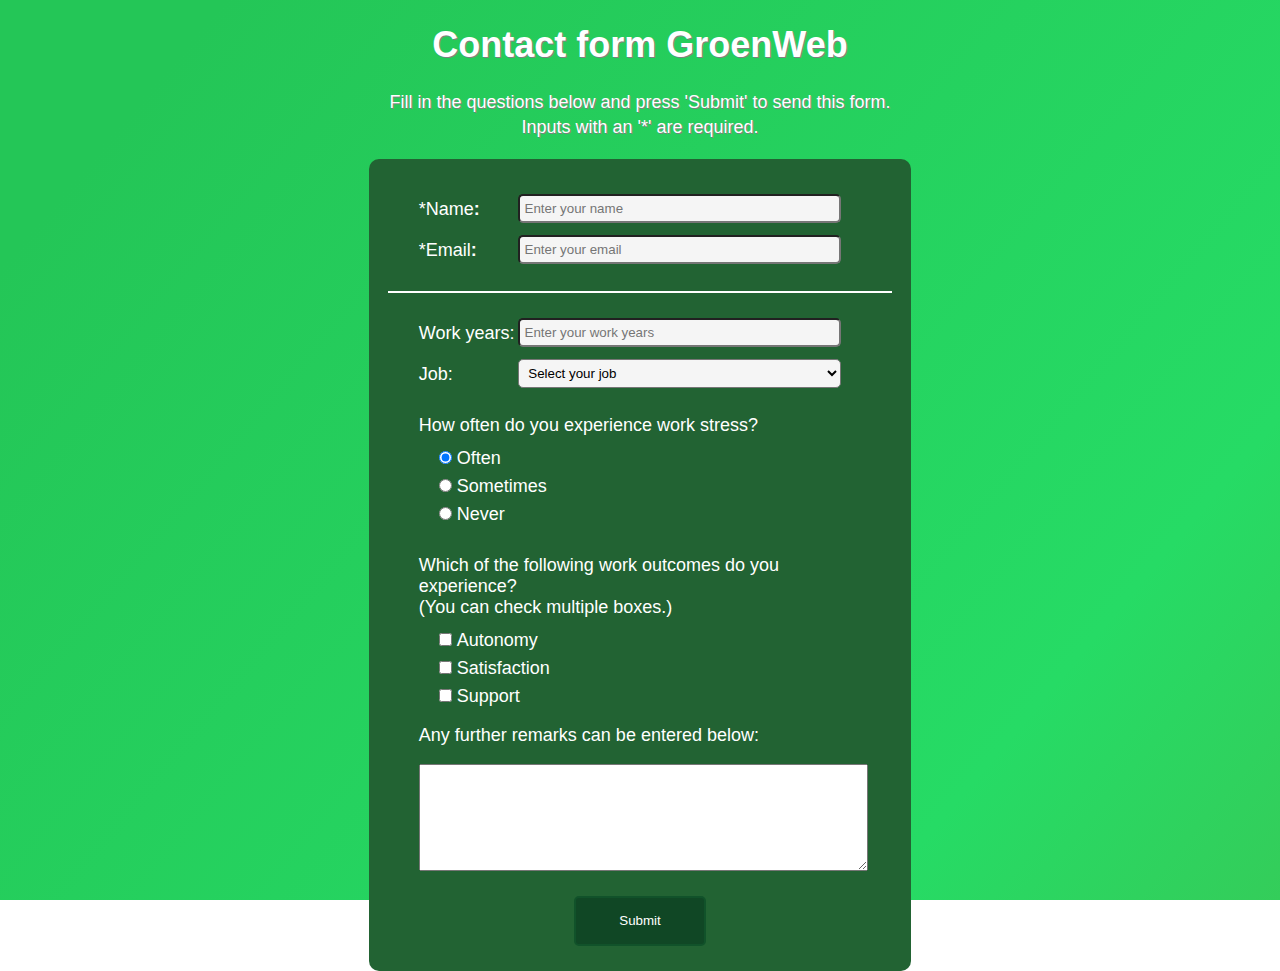
<file: contact_form.html>
<!DOCTYPE html>

<html>

<head>
    <Title>Contact form</title>
    
    <meta charset="UTF-8">
    <meta name="viewport" content="width=device-width, initial-scale=1.0">
  
    <link rel="stylesheet" href="form_styles.css">
</head>
  
  <body>
      <?php include('email.php') ?>
    <header class="header">
      <h1 id="title">Contact form GroenWeb</h1>
      <p id="description">Fill in the questions below and press 'Submit' to send this form. <br> Inputs with an '*' are required.
    </header>
    <form id="survey-form" method="post" name="myemailform" action="email.php">
      <div class="form-group">
      <label id="name-label" for="name">*Name<b>:</b></label>
      <input type="text" id="name" class="input" placeholder="Enter your name" required>
      </div>
      <div class="form-group">
        <label id="email-label" for="email">*Email<b>:</b></label>
        <input type="email" id="email" class="input" placeholder="Enter your email" required>
      </div>
      <hr id="divide-line">
      <div class="form-group">
        <label id="number-label" for="number">Work years:</label>
        <input type="number" id="number" class="input" placeholder="Enter your work years" min="0" max="99">
        </div>
      <div class="form-group">
        <label id="job-label" for="job">Job:</label>
        <select id="dropdown" class="dropdown" name="job">
          <option disabled selected value>Select your job</option>
          <option value="hr">HR</option>
          <option value="management">Management</option>
          <option value="physical-work">Physical work</option>  
        </select>  
      </div>
       
      <div class="form-group">
        <p class="section-description">How often do you experience work stress?</p>
        <label class="radio-full">
          <input type="radio" value="often" name="work-stress" class="input-radio" checked>Often</label><br>
        <label class="radio-full">
          <input type="radio" value="sometimes" name="work-stress" class="input-radio">Sometimes</label><br>
        <label class="radio-full">
          <input type="radio" value="never" name="work-stress" class="input-radio">Never</label>
        </div>
      
      <div class="form-group">
        <p class="section-description">Which of the following work outcomes do you experience? <br> (You can check multiple boxes.)</p>
        <label class="radio-full">
          <input type="checkbox" value="autonomy" name="outcomes" class="input-radio">Autonomy</label><br>
       <label class="radio-full">
          <input type="checkbox" value="satisfaction" name="outcomes" class="input-radio">Satisfaction</label><br>
        <label class="radio-full">
          <input type="checkbox" value="Support" name="outcomes" class="input-radio">Support</label>
        
        <div class="form-group">
          <p class="section-desription">Any further remarks can be entered below:</p>
          <textarea id="comments" class="commentsarea" name="comment" placeholder="Enter your comments here...">
          </textarea>
        </div>
        
        <div style="text-align: center";>
          <button "submit" id="submit" onClick="submit">Submit</button>
        </div>
    </form>

</body>

</html>
</file>
<file: form_styles.css>
html {
    position: static;
    width: 100%;
    height: 100%;
    box-sizing: border-box;
    text-align: center;
    font-family: 'Trebuchet MS', Helvetica;
    font-size: 18px;
    background: rgb(36,198,87);
    background: linear-gradient(130deg, rgba(36,198,87,1) 11%, rgba(38,219,101,1) 80%, rgba(52,205,90,1) 100%);
    background-repeat: no-repeat;
    background-size: cover;
    background-position: center;
    background-attachment: fixed;
    color: white;
  }
  
  header {
    text-shadow: 1px 1px grey;
  }
  
  #description {
    line-height: 1.4;
  }
  
  .input {
    background-color: #F5F5F5;
    text-align: left;
    padding: 5px;
    margin: 0px 20px 0px 0px;
    border-radius: 5px;
    width: 80%;
    float: right;
    position: relative;
    bottom: 5px;
  }
  
  @media (max-width: 1880px) {
    .input {
      width: 75%;
    }
  }
  
  @media (max-width: 1520px) {
    .input {
      width: 70%;
    }
    
  }@media (max-width: 1270px) {
    .input {
      width: 60%;
    }
  }
  
  .dropdown {
    background-color: #F5F5F5;
    text-align: left;
    padding: 5px;
    margin: 0px 20px 0px 0px;
    border-radius: 5px;
    width: 82.1%;
    float: right;
    position: relative;
    bottom: 5px;
  }
  
  @media (max-width: 1880px) {
    .dropdown {
      width: 77%;
    }
  }
  
  @media (max-width: 1520px) {
    .dropdown {
      width: 73%;
    }
    
  }@media (max-width: 1270px) {
    .dropdown {
      width: 63%;
    }
  }
  
  .form-group {
    margin: 0px 0px 20px 0px;
  }
  
  .radio-full {
    position: relative;
    left: 20px;
  }
  
  .input-radio {
    margin: 10px 5px 0px 0px;
  }
  
  #divide-line {
    margin: 30px 0px 30px 0px;
    position: relative;
    right: 7%;
    width: 113.6%;
    float: center;
    border: 1px solid white;
  }
  
  #survey-form {
    margin: auto;
    width: 35%;
    text-align: left;
    background-color: #226333;
    padding: 40px 50px 5px 50px;
    border-radius: 10px 10px 10px 10px;
    display: block;
  }
  
  @media (max-width: 1050px) {
    #survey-form {
      width: 50%;
    }
  }
  
  .section-description {
    margin: 30px 0px 5px 0px;
  }
  
  .commentsarea {
    width: 100%;
    height: 100px;
    font-family: 'Trebuchet MS';
    resize: vertical;
    font-size: 18px;
    padding: 5px 0px 0px 5px;
  }
  
  #submit {
    margin: auto;
    float: middle;
    width: 30%;
    height: 50px;
    color: white;
    background-color: #104725;
    border: 2px solid #11522a;
    border-radius: 5px;
  }
  
  #submit:hover {
    cursor: pointer;
    background-color: #14522e;
  }
</file>
